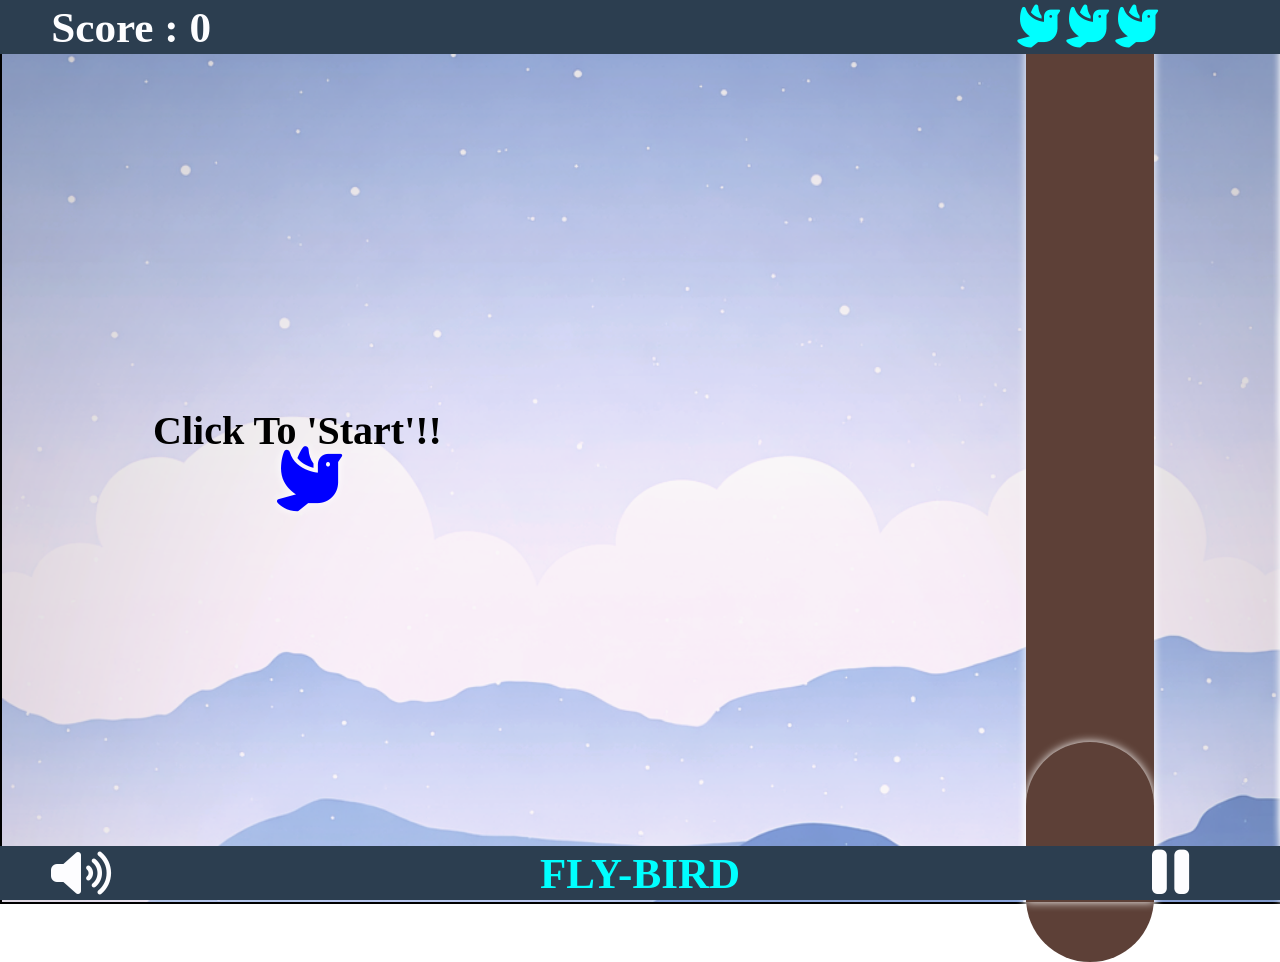
<file: FlyBird.html>
<!DOCTYPE html>

<html>
<head>
  <meta http-equiv="CONTENT-TYPE" content="text/html; charset=UTF-8">
  <meta name="viewport" content="user-scalable=no">
  <title>Fly Bird</title>
  <link rel="stylesheet" href="flybirdcss.css">
  <link rel="stylesheet" href="https://cdnjs.cloudflare.com/ajax/libs/font-awesome/6.6.0/css/all.min.css"/>
</head>
<body>
  <div id="navBar">
    <div id="score">Score : <span id="scoreValue">0</span></div>
    <div id="total">
      <div id="bird1" class="birds"><i class="fa-solid fa-dove"></i></div>
      <div id="bird2" class="birds"><i class="fa-solid fa-dove"></i></div>
      <div id="bird3" class="birds"><i class="fa-solid fa-dove"></i></div>
    </div>
  </div>
  <div id="container" onclick="fly();">
    <p id="msg">Click To 'Start'!!</p>
    <div id="bird"><i class="fa-solid fa-dove"></i></div>
    <section>
      <span id="level1" class="levels"></span>
      <span id="level01" class="levels"></span>
      <span id="level2" class="levels"></span>
      <span id="level02" class="levels"></span>
      <span id="level3" class="levels"></span>
      <span id="level03" class="levels"></span>
    </section>
  </div>
  <p id="rePlayTime">1</p>
  <div id="resumeScreen">
    <div id="allBird">
      <div id="birdsNo1" class="totalBird"><i class="fa-solid fa-dove"></i></div>
      <div id="birdsNo2" class="totalBird"><i class="fa-solid fa-dove"></i></div>
      <div id="birdsNo3" class="totalBird"><i class="fa-solid fa-dove"></i></div>
    </div>
    <button id="resume" class="resumeScreenBtns" onclick="resumeGame();">Resume</button>
    <button id="restartGame" class="resumeScreenBtns" onclick="restart2();">Restart</button>
    <button id="quitGame" class="resumeScreenBtns" onclick="back();">Quit</button>
  </div>
  <audio src="flyEffect.m4a" id="flySound"></audio>
  <audio src="HitSoundEffect.mp3" id="hitSound"></audio>
  <audio src="BackgroundMusic3.m4a" id="backgroundMusic" loop></audio>
  <div id="footer">
    <i class="fa-solid fa-volume-high" id="sound" onclick="soundFunction();"></i>
    <h3 id="footerLogo">FLY-BIRD</h3>
    <i class="fa-solid fa-pause" id="menu" onclick="menu();"></i>
  </div>
  <div id="reGame">
      <div id="totalBirds">
        <div id="birdNo1" class="allBirds"><i class="fa-solid fa-dove"></i></div>
        <div id="birdNo2" class="allBirds"><i class="fa-solid fa-dove"></i></div>
        <div id="birdNo3" class="allBirds"><i class="fa-solid fa-dove"></i></div>
      </div>
      <button id="continue" class="btns" onclick="resumeGame();">Continue</button>
      <button id="rePlay" class="btns" onclick="restart2();">Restart</button>
      </div>
    <div id="gameOver">
      <p id="gameOverMsg">Game-Over</p>
      <button id="restart" onclick="restart2();">Restart</button>
    </div>
  <div id="backgroundEffect"></div>
  <div id="levelUp"></div>
  <script src="flybirdjs.js"></script>
</body>
</html>
</file>
<file: flybirdcss.css>
* {
  margin: 0px;
  padding: 0px;
  user-select: none;
}
body {
  overflow-x: hidden;
}
#navBar {
  height: 6vh;
  background-color: skyblue;
  display: flex;
  align-items: center; 
  position: absolute;
  top: 0;
  z-index: 3;
  width: 100%;
  border-bottom: 0px solid black;
  display: flex; 
  align-items: center;
  justify-content: space-between;
}
#score {
  font-size: 2.7rem;
  font-weight: bold;
  margin: 0px 0px 0px 3.2rem;
  color: darkslateblue;
  /* 
  border: 1px solid white;
  box-sizing: border-box;
  padding: 0.4rem 0.8rem 0.4rem 0.8rem;
  border-radius: 40px;
  background-color: aquamarine;
  box-shadow: 0px 0px 5px rgba(0,0,0,0.5);
  */
}
#total {
  height: 4rem;
  width: 11rem;
  position: absolute;
  left: 78%;
  padding: 1px;
  display:  flex;
  justify-content: center;
  align-items: center;
  font-size: 2.7rem;
  border-radius: 30px;
  border: 0px solid black;
  color: darkblue;
  
}
.birds {
  margin: 0 3px 0 3px;
}
#container {
  border: 2px solid black;
  /* background-color: rgba(100,100,255,0.25); */
  background-size: cover;
  z-index: 1;
  height: 100vh;
  position: relative;
  border-radius: 0px;
  position: absolute;
  top: 0;
  width: 100%;
}
#msg {
  position: absolute; 
  top: 45%;
  left: 11.8%;
  font-size: 2.5rem;
  font-weight: bold;
  visibility: visible;
  z-index: -1;
}
#bird {
  height: 6%;
  width: 8%;
  border: 0px solid black;
  position: absolute;
  left: 20%;
  display: flex;
  align-items: center;
  justify-content: center;
  color: blue;
  font-size: 65px;
  border-radius: 50%;
  text-shadow: 0px 0px 10px rgba(255,255,255,1);
  z-index: -1;
  
  border: 0px solid black;
}
.levels {
  background-color: red;
  position: absolute;
  z-index: -3;
  width: 8rem;
  box-shadow: 0px 0px 10px rgba(255,255,255,1);
}
#level1 {
  border-bottom-left-radius: 80px;
  border-bottom-right-radius: 80px;
}
#level01 {
  bottom: 0px;
  border-top-left-radius: 80px;
  border-top-right-radius: 80px;
}
#level2 {
  height: 10rem;
  border-bottom-left-radius: 80px;
  border-bottom-right-radius: 80px;
}
#level02 {
  height: 50rem;
  bottom: 0px;
  border-top-left-radius: 80px;
  border-top-right-radius: 80px;
  z-index: -1;
  
}
#level3 {
  height: 50rem;
  border-bottom-left-radius: 80px;
  border-bottom-right-radius: 80px;
  
}
#level03 {
  height: 10rem;
  bottom: 0px;
  border-top-left-radius: 80px;
  border-top-right-radius: 80px;
  z-index: -2;
  
}

#footer {
  height: 6vh;
  background-color: skyblue;
  display: flex;
  align-items: center;
  justify-content: center;
  color: darkred;
  font-size: 2.3rem;
  z-index: 3;
  position: absolute;
  bottom: 0;
  width: 100%;
  border-top: 0px solid black;
}
#footerLogo {
  color: midnightblue;
}
#menu {
  position: absolute;
  left: 90%;
  font-size: 3.7rem;
  color: darkgreen;
}
#menu:active {
  color: red;
}
#sound {
  position: absolute;
  left: 4%;
  font-size: 3rem;
  color: darkgreen;
}
#sound:active {
  color: red;
}
#gameOver {
  height: 17rem;
  width: 35rem;
  background-color: cornflowerblue;
  position: absolute;
  z-index: 5;
  border-radius: 40px;
  border: 2px solid black;
  visibility: hidden;
  top: 40%;
  left: 21.5%;
  box-shadow: 0px 0px 5px rgba(0,0,0,0.6);
}
#gameOverMsg {
  font-size: 4rem;
  text-align: center;
  color: cornsilk;
  font-weight: bold;
  margin-top: 1.6rem;
}
#restart {
  height: 6rem;
  width: 28rem;
  margin: 4% 0 0 10%;
  border-radius: 40px;
  font-size: 3rem;
  background-color: cyan;
  color: darkblue;
  
}
#restart:active { 
  background-color: blueviolet;
}
#reGame {
  height: 17rem;
  width: 35rem;
  position: absolute;
  top: 40%;
  left: 21.5%;
  background-color: cyan;
  z-index: 3;
  border-radius: 40px;
  border: 2px solid black;
  visibility: hidden;
  box-shadow: 0px 0px 5px rgba(0,0,0,0.6);
}
#rePlayTime {
  position: absolute;
  height: 10rem;
  width: 10rem;
  font-size: 10rem;
  font-weight: bold;
  top: 45%;
  left: 41.5%;
  z-index: 1;
  border: 0px solid black;
  display: flex;
  align-items: center;
  justify-content: center;
  border-radius: 50%;
  color: darkblue;
  text-shadow: 0px 0px 20px rgba(255,255,255,1);
  visibility: hidden;
}
#totalBirds {
  height: 5rem;
  width: 18rem;
  position: absolute;
  top: 2.4rem;
  left: 24%;
  padding: 0px;
  display:  flex;
  justify-content: center;
  align-items: center;
  font-size: 4rem;
  border-radius: 50px;
  border: 0px solid black;
  color: darkblue;
}
.allBirds {
  margin: 0 10px 0 10px;
}
.btns {
  height: 6rem;
  width: 15rem;
  border-radius: 50px;
  font-size: 3rem;
  background-color: paleturquoise;
  color: darkblue;
  margin: 9rem 8px;
}
.btns:active { 
  background-color: blueviolet;
}
#continue {
  margin-left: 1.75rem;
}
#resumeScreen {
  position: absolute;
  top: 30%;
  left: 17%;
  z-index: 1;
  height: 38rem;
  width: 40rem;
  border: 1px solid black;
  border-radius: 40px;
  background-color: aqua;
  visibility: hidden;
  z-index: 3;
  box-shadow: 0px 0px 5px rgba(0,0,0,0.6);
}
#allBird {
  height: 5rem;
  width: 18rem;
  position: absolute;
  top: 3rem;
  left: 27.7%;
  padding: 0px;
  display:  flex;
  justify-content: center;
  align-items: center;
  font-size: 4rem;
  border-radius: 50px;
  border: 0px solid black;
  color: darkblue;
}
.totalBird {
  margin: 0 15px 0 15px;
}
.resumeScreenBtns {
  height: 7rem;
  width: 35rem;
  border-radius: 80px;
  position: relative;
  top: 11rem;
  left: 2.4rem;
  font-size: 4rem;
  background-color: lavender;
  margin-bottom: 1rem;
}
.resumeScreenBtns:active {
  background-color: aliceblue;
}
#resume {
  display: block;
}
#restartGame {
}
#quitGame {
  
}
#backgroundEffect {
  height: 100vh; 
  width: 100%;
  background-color: rgba(0,0,0,0.2);
  position: fixed;
  top: 0;
  transition: 0.5s ease;
  visibility: visible;
  opacity: 1;
  z-index: 1;
}
#levelUp {
  position: absolute;
  top: 20%;
  height: 15rem;
  width: 15rem;
  border: 0px solid black;
  z-index: 5;
  left: 39%;
  background-image: url(LevelUp.png);
  background-size: cover;
  transition: 1s ease;
  display: none;
}
@media(max-height:1590px) {
  
}
@media(min-height:1590px) {
  #resumeScreen {
    top: 32%;
  }
  #navBar {
    height: 6vh;
  }
  #footer {
    height: 6vh;
  }
}
</file>
